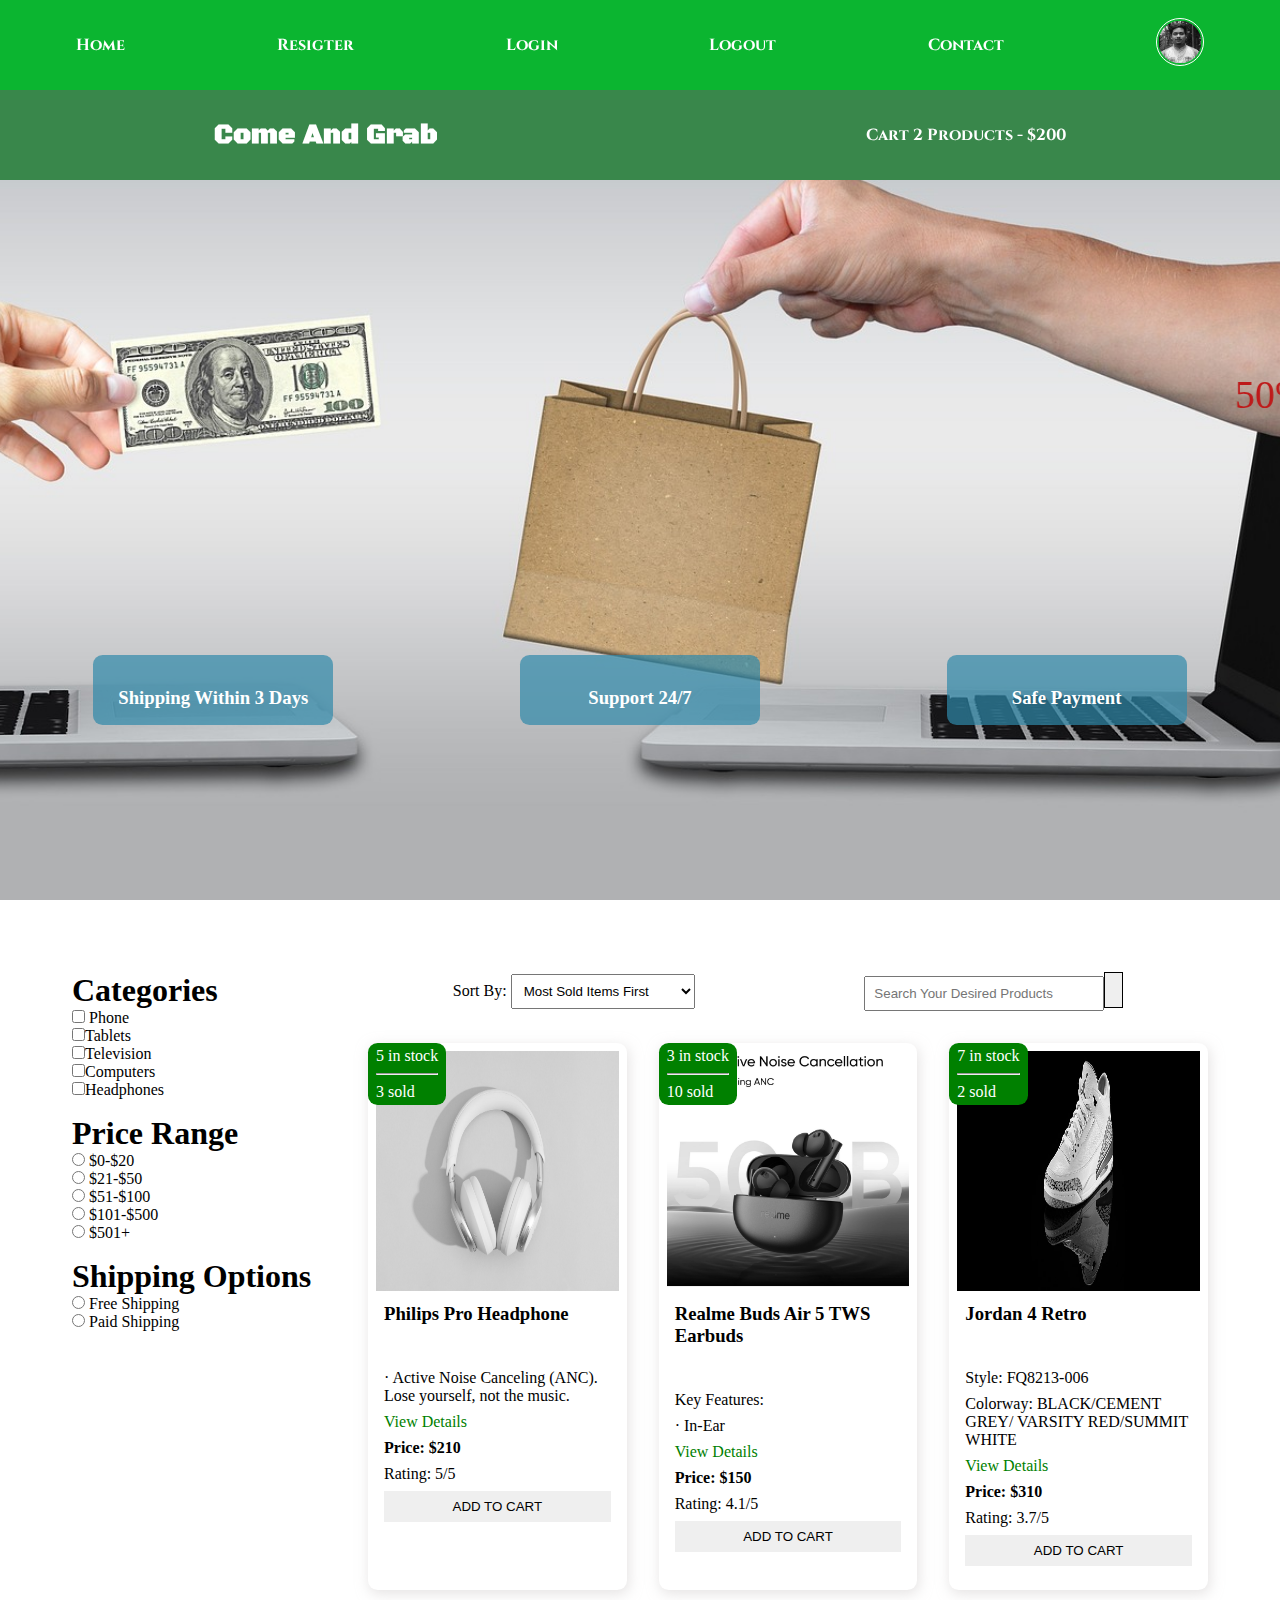
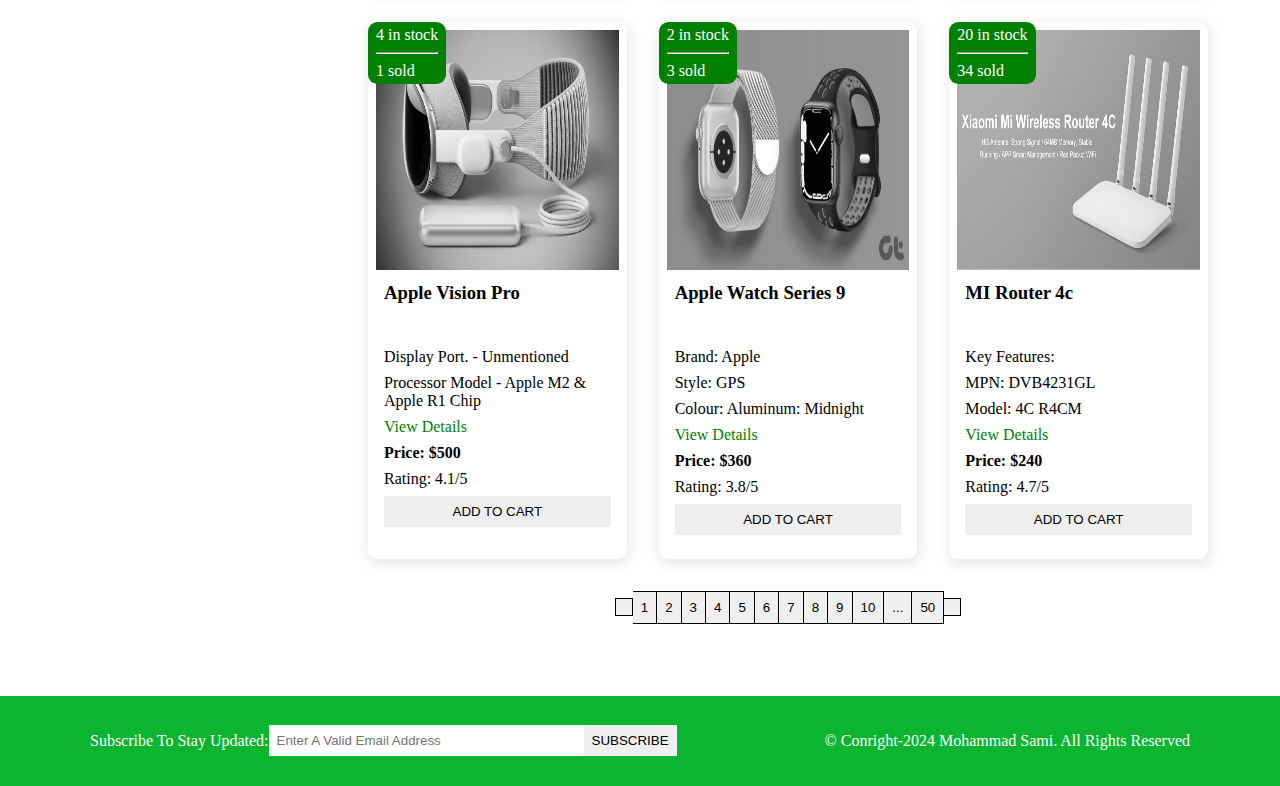
<file: index.html>
<!DOCTYPE html>
<html lang="en">
<head>
    <meta charset="UTF-8">
    <meta name="description" content=" this is an e-commerce project for making come and grab ">
    <meta name="viewport" content="width=device-width, initial-scale=1.0">
    <link rel="stylesheet" href="styles/style.css">
    <!-- font awesome cdn -->
    <link rel="stylesheet" href="https://cdnjs.cloudflare.com/ajax/libs/font-awesome/6.5.1/css/all.min.css" integrity="sha512-DTOQO9RWCH3ppGqcWaEA1BIZOC6xxalwEsw9c2QQeAIftl+Vegovlnee1c9QX4TctnWMn13TZye+giMm8e2LwA==" crossorigin="anonymous" referrerpolicy="no-referrer" />
    <!-- font awesome cdn -->
    <!-- google font link -->
    <link rel="preconnect" href="https://fonts.googleapis.com">
<link rel="preconnect" href="https://fonts.gstatic.com" crossorigin>
<link href="https://fonts.googleapis.com/css2?family=Black+Ops+One&display=swap" rel="stylesheet">
    <link rel="preconnect" href="https://fonts.googleapis.com">
    <link rel="preconnect" href="https://fonts.gstatic.com" crossorigin>
    <link href="https://fonts.googleapis.com/css2?family=Kode+Mono:wght@400..700&display=swap" rel="stylesheet">
    <link href="https://fonts.googleapis.com/css2?family=Cinzel:wght@400..900&display=swap" rel="stylesheet">
    <!-- google font link -->
    <title>Come And Grab</title>
</head>
<body>
   <!-- navbar starts here -->
   <i class="fa fa-bars fa-2x" id="menu-icon"></i>
   <nav id="menu" class="hidden">
    <ul class="nav-upper flex-space-around">
        <li class="nav__list"><a href="index.html" class="nav__link">Home</a></li>
        <li class="nav__list"><a href="register.html" class="nav__link">Resigter</a></li>
        <li class="nav__list"><a href="login.html" class="nav__link">Login</a></li>
        <li class="nav__list"><a href="index.html" class="nav__link">Logout</a></li>
        <li class="nav__list"><a href="contact.html" class="nav__link">Contact</a></li>
        <li class="nav__list img-top"><a href="profile.html" class="nav__link"><img class="profile-icon" src="images/icon-img.JPG" alt="profile icon"></a></li>
    </ul>

    <ul class="nav-lower flex-space-around">
        <li class="nav__list">
        <a href="index.html" id="brand-name" class="nav__brand nav__link">Come And Grab</a>
        </li>
        <li class="nav__list">
            <a href="cart.html" class=" nav__link"><span><i  class="fa-solid fa-cart-shopping"></i></span>Cart 2  Products - $200</a>
            </li>
    </ul>

   </nav>
     <!-- navbar ends here -->

    

     <!-- header starts here -->
     <header class="header">
        <div class="banner flex-space-around ">
            <marquee class="banner__title" behavior="Smooth" direction="">50% Sales Going On. Hurry Up!</marquee>
            <div class="features flex-space-around">
                <article class="feature flex-center">
                    <i class="fa-solid fa-truck-fast feature__icon"></i>
                    <h3>Shipping Within 3 Days</h3>
                </article>
                <article class="feature flex-center">
                    <i class="fa-brands fa-rocketchat feature__icon"></i>
                    <h3>Support 24/7</h3>
                </article>
                <article class="feature flex-center">
                    <i class="fa-regular fa-credit-card feature__icon"></i>
                    <h3>Safe Payment</h3>
                </article>
            </div>
            
        </div>
     </header>
     <!-- header ends here -->

     <!-- main stars here -->
    <main class="flex-center main-column">
        <div class="sidebar">
           <section class="categories-section">

            <h3 class="section-title">
                Categories
            </h3>
            <ul class="list">
                <li class="list__item">
                    <label for="phone">
                        <input type="checkbox" name="phone" id="phone" value="phone"> Phone</label>
                    
                </li>
                <li class="list__item">
                    <label for="tablets">
                        <input type="checkbox" name="tablets" id="tablets" value="tablets">Tablets</label>
                    
                </li>
                <li class="list__item">
                    <label for="television">
                        <input type="checkbox" name="television" id="television" value="television">Television</label>
                    
                </li>
                <li class="list__item">
                    <label for="computers">
                        <input type="checkbox" name="computers" id="computers" value="computers">Computers</label>
                    
                </li>
                <li class="list__item">
                    <label for="headphones">
                        <input type="checkbox" name="headphones" id="headphones" value="headphones">Headphones
                    </label>
                    
                </li>
            </ul>
       
           </section>
           <!-- section-2 -->
           <section class="price-section">

            <h3 class="section-title">
                Price Range
            </h3>
            <ul class="list">
                <li class="list__item">
                    <label for="price1">
                        <input type="radio" name="price" id="price1" value="[0,20]"> $0-$20</label>
                </li>

                <ul class="list">
                    <li class="list__item">
                        <label for="price2">
                            <input type="radio" name="price" id="price2" value="[21,50]"> $21-$50</label>
                    </li>
                    <li class="list__item">
                        <label for="price3">
                            <input type="radio" name="price" id="price3" value="[51,100]"> $51-$100</label>
                    </li> 
                    <li class="list__item">
                        <label for="price4">
                            <input type="radio" name="price" id="price4" value="[101,500]"> $101-$500</label>
                    </li> 
                    <li class="list__item">
                        <label for="price5">
                            <input type="radio" name="price" id="price5" value="[501+]"> $501+</label>
                    </li>   
           
            </ul>
           </section>
           <section class="shipping-section">

            <h3 class="section-title">
                Shipping Options
            </h3>
            <ul class="list">
                <li class="list__item">
                    <label for="free">
                        <input type="radio" name="shipping" id="free" value="free"> Free Shipping</label>
                </li>
                <li class="list__item">
                    <label for="paid">
                        <input type="radio" name="shipping" id="paid" value="paid"> Paid Shipping</label>
                </li>
            </ul>   
            </section> 
        </div>
        <div class="main-content ">
            <section class="actions flex-space-around">
                <div class="actions__sort">
                    <label for="sort">Sort By:</label>
                    <select name="sort" id="sort">
                        <option value="sold">Most Sold Items First</option>
                    <option value="rating">Most Rated Items First</option>
                    <option value="price" >Cheapest Items First</option>
                    <option value="price2">Highest Price Items First</option>
                    <option value="arival">Newest Items First</option>
                    <option value="discount">Discounted Items First</option>
                    </select> 
                </div>
                <div class="actions__search ">
                    <input type="text" placeholder="Search Your Desired Products">
                    <button class="btn">
                        <i class="fa-sharp fa-solid fa-magnifying-glass">
                        </i>
                    </button>
                </div>
            </section>
            <!-- product section starts here -->
            <section class="products">
                <article class="product card">
                    <div class="badge">
                        <span>5 in stock</span>
                        <hr class="hr-design">
                        <span>3 sold</span>
                    </div>
                    <img  class="product__img" src="images/product1.jpg" alt="product1">
                    <div class="product__body">
                        <h3 class="product__name">
                            Philips Pro Headphone
                        </h3>
                        <p>
                            <span class="dot green"></span>
                            <span class="dot black"></span>
                            <span class="dot red"></span>
                        </p>
                        <p class="product__desc">
                           <p> · Active Noise Canceling (ANC). Lose yourself, not the music.</p>
                           <a href="product.html" class="learn-more">View Details</a>
                           <h4 class="product__price">Price: $210</h4>
                           <p class="product__rating">Rating: 5/5</p>
                           <button class="btn product__button">Add To Cart</button>
                            <!-- <p>· 30 hours play time or talk time (25 hours with ANC on)</p>

                            <p>· Smooth, adjustable headband. Soft ear-cup cushions.</p>

                            <p>· Voice Assistant. Manage your life on the move</p> -->
                        </p>
                    </div>
                </article>

                <article class="product card">
                    <div class="badge">
                        <span>3 in stock</span>
                        <hr class="hr-design">
                        <span>10 sold</span>
                    </div>
                    <img  class="product__img" src="images/product2.png" alt="product2">
                    <div class="product__body">
                        <h3 class="product__name">
                            Realme Buds Air 5 TWS Earbuds
                        </h3>
                        <p>
                            <span class="dot green"></span>
                            <span class="dot black"></span>
                            <span class="dot red"></span>
                        </p>
                        <p class="product__desc">
                            <p>Key Features:</p>
                            <p>· In-Ear</p>
                           <!-- <p> Lifestyle: Entertainment,Travel
                            Active Noise Cancellation</p> -->
                            <a href="product.html" class="learn-more">View Details</a>
                           <h4 class="product__price">Price: $150</h4>
                           <p class="product__rating">Rating: 4.1/5</p>
                           <button class="btn product__button">Add To Cart</button>
                            <!-- Connectivity: Bluetooth
                            Noise Cancellation: Active Noise Cancellation
                            USP: Dolby Atmos Supports, 12.4mm Dynamic Bass Booster Driver
                            Warranty: 12 Months Warranty -->
                        </p>
                    </div>
                </article>

                <article class="product card">
                    <div class="badge">
                        <span>7 in stock</span>
                        <hr class="hr-design">
                        <span>2 sold</span>
                    </div>
                    <img  class="product__img" src="images/product3.jpg" alt="product3">
                    <div class="product__body">
                        <h3 class="product__name">
                            Jordan 4 Retro
                        </h3>
                        <p>
                            <span class="dot green"></span>
                            <span class="dot black"></span>
                            <span class="dot red"></span>
                        </p>
                        <p class="product__desc">
                            <p>Style: FQ8213-006</p>

                            <p>Colorway: BLACK/CEMENT GREY/
                                VARSITY RED/SUMMIT WHITE</p>  
                            <a href="product.html" class="learn-more">View Details</a>
                           <h4 class="product__price">Price: $310</h4>
                           <p class="product__rating">Rating: 3.7/5</p>
                           <button class="btn product__button">Add To Cart</button>
                           <!-- Release Date
                           02/17/2024 -->
                        </p>
                    </div>
                </article>

                <article class="product card">
                    <div class="badge">
                        <span>4 in stock</span>
                        <hr class="hr-design">
                        <span>1 sold</span>
                    </div>
                    <img  class="product__img" src="images/product4.jpg" alt="product4">
                    <div class="product__body">
                        <h3 class="product__name">
                           Apple Vision Pro
                        </h3>
                        <p>
                            <span class="dot green"></span>
                            <span class="dot black"></span>
                            <span class="dot red"></span>
                        </p>
                        <p class="product__desc">
                            <p>Display Port. - Unmentioned</p>
                            <p>Processor Model - Apple M2 & Apple R1 Chip</p>
                            
                            <a href="product.html" class="learn-more">View Details</a>
                           <h4 class="product__price">Price: $500</h4>
                           <p class="product__rating">Rating: 4.1/5</p>
                           <button class="btn product__button">Add To Cart</button>
                           <!-- RAM - Unmentioned
                            Storage - 512GB
                            Item Category - VR System
                            Controller Type - Wireless -->
                        </p>
                    </div>
                </article>

                <article class="product card">
                    <div class="badge">
                        <span>2 in stock</span>
                        <hr class="hr-design">
                        <span>3 sold</span>
                    </div>
                    <img  class="product__img" src="images/product5.jpg" alt="product5">
                    <div class="product__body">
                        <h3 class="product__name">
                           Apple Watch Series 9
                        </h3>
                        <p>
                            <span class="dot green"></span>
                            <span class="dot black"></span>
                            <span class="dot red"></span>
                        </p>
                        <p class="product__desc">
                           <p> Brand: Apple</p>
                            <p>Style: GPS</p>
                            <p>Colour: Aluminum: Midnight</p>
                            
                            
                            <a href="product.html" class="learn-more">View Details</a>
                           <h4 class="product__price">Price: $360</h4>
                           <p class="product__rating">Rating: 3.8/5</p>
                           <button class="btn product__button">Add To Cart</button>
                           <!-- Screen Size	45 Millimetres
                            Special Feature	Sleep Monitor, GPS, Notifications -->
                        </p>
                    </div>
                </article>

                <article class="product card">
                    <div class="badge">
                        <span>20 in stock</span>
                        <hr class="hr-design">
                        <span>34 sold</span>
                    </div>
                    <img  class="product__img" src="images/product6.jpg" alt="product6">
                    <div class="product__body">
                        <h3 class="product__name">
                           MI Router 4c 
                        </h3>
                        <p>
                            <span class="dot green"></span>
                            <span class="dot black"></span>
                            <span class="dot red"></span>
                        </p>
                        <p class="product__desc">
                          
                            <p>Key Features:</p>
                            <p>MPN: DVB4231GL</p>
                            <p>Model: 4C R4CM</p>
                          
                            
                            <a href="product.html" class="learn-more">View Details</a>
                           <h4 class="product__price">Price: $240</h4>
                           <p class="product__rating">Rating: 4.7/5</p>
                           <button class="btn product__button">Add To Cart</button>
                           <!-- Transmission Rate 300Mbps
                           Frequency 2.4GHz
                           Four 5dBi Antennas -->
                        </p>
                    </div>
                </article>
            </section>
            <div class="pagination">
                <button class="btn pagination__btn">
                    <i class="fa fa-less-than"></i>
                </button>
                <button class="btn pagination__btn">
                    1
                </button>
                
                <button class="btn pagination__btn">
                    2
                </button>
                <button class="btn pagination__btn">
                    3
                </button>
               

                <button class="btn pagination__btn">
                    4
                </button>
                <button class="btn pagination__btn">
                    5
                </button>
                <button class="btn pagination__btn">
                    6
                </button>
                <button class="btn pagination__btn">
                    7
                </button>
                <button class="btn pagination__btn">
                    8
                </button>
                <button class="btn pagination__btn">
                    9
                </button>
                <button class="btn pagination__btn">
                    10
                </button>
                <button class="btn pagination__btn">
                    ...
                </button>
                <button class="btn pagination__btn">
                    50
                </button>
                <button class="btn pagination__btn">
                    <i class="fa fa-greater-than"></i>
                </button>
            </div>
            <!-- product section ends here -->
            </div>
            
    </main>
     <!-- main ends here -->

     <!-- footer starts here -->
     <footer class="footer flex-space-around">
        <div class="flex-space-around">
            <label for="subscribe">Subscribe To Stay Updated:</label>
            
            <input id="subscribe" name="subscribe" type="email" class="footer__input" placeholder="Enter A Valid Email Address">
            <button class="btn btn-subscribe">Subscribe</button>
        </div>
        <div>
            <p>&copy; Conright-2024 Mohammad Sami. All Rights Reserved</p>
        </div>
     </footer>
      <!-- footer ends here -->

      <script src="scripts/index.js"></script>
</body>
</html>
</file>
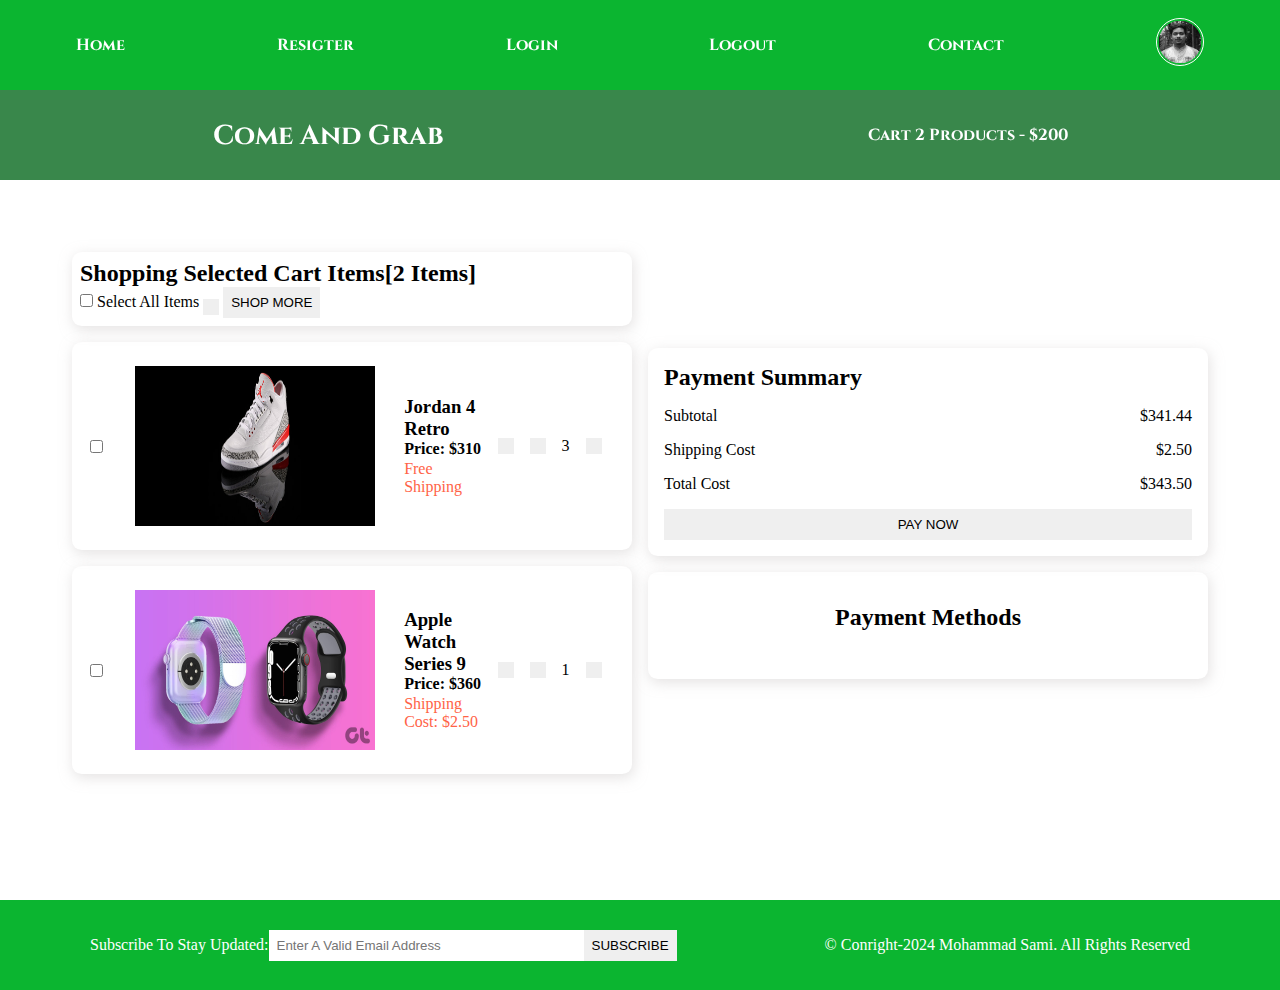
<file: cart.html>
<!DOCTYPE html>
<html lang="en">
<head>
    <meta charset="UTF-8">
    <meta name="description" content=" this is an e-commerce project for making come and grab ">
    <meta name="viewport" content="width=device-width, initial-scale=1.0">
    <link rel="stylesheet" href="styles/style.css">
    <!-- font awesome cdn -->
    <link rel="stylesheet" href="https://cdnjs.cloudflare.com/ajax/libs/font-awesome/6.5.1/css/all.min.css" integrity="sha512-DTOQO9RWCH3ppGqcWaEA1BIZOC6xxalwEsw9c2QQeAIftl+Vegovlnee1c9QX4TctnWMn13TZye+giMm8e2LwA==" crossorigin="anonymous" referrerpolicy="no-referrer" />
    <!-- font awesome cdn -->
    <!-- google font link -->
    <link href="https://fonts.googleapis.com/css2?family=Cinzel:wght@400..900&display=swap" rel="stylesheet">
    <!-- google font link -->
    <title>Document</title>
</head>
<body>
   <!-- navbar starts here -->
   <i class="fa fa-bars fa-2x" id="menu-icon"></i>
   <nav id="menu" class="hidden">
    <ul class="nav-upper flex-space-around">
        <li class="nav__list"><a href="index.html" class="nav__link">Home</a></li>
        <li class="nav__list"><a href="register.html" class="nav__link">Resigter</a></li>
        <li class="nav__list"><a href="login.html" class="nav__link">Login</a></li>
        <li class="nav__list"><a href="index.html" class="nav__link">Logout</a></li>
        <li class="nav__list"><a href="contact.html" class="nav__link">Contact</a></li>
        <li class="nav__list img-top"><a href="profile.html" class="nav__link"><img class="profile-icon" src="images/icon-img.JPG" alt="profile icon"></a></li>
    </ul>

    <ul class="nav-lower flex-space-around">
        <li class="nav__list">
        <a href="index.html" class="nav__brand nav__link">Come And Grab</a>
        </li>
        <li class="nav__list">
            <a href="cart.html" class=" nav__link"><span><i  class="fa-solid fa-cart-shopping"></i></span>Cart 2  Products - $200</a>
            </li>
    </ul>

   </nav>
     <!-- navbar ends here -->

     <main>
       <div class="cart flex-center">
        <div class="cart__items">
            <div class="cart__item-heading card">
                <h2>Shopping Selected Cart Items[2 Items]</h2>
                <div class="cart__items-action">
                    <label for="select">
                        <input type="checkbox" name="select" id="select">
                        Select All Items
                    </label>
                    <button class="btn">
                        <i class="fas fa-trash-alt"></i>
                    </button>
                    <button class="btn">Shop More</button>
                </div>
            </div>
            <div class="cart__item card flex-space-around">
                <input type="checkbox">
                <img src="images/product3.jpg" alt="product3" class="cart__item-img">
                <div class="cart__item-desc">
                    <h3 class="product__name">
                        Jordan 4 Retro
                    </h3>
                    <h4 class="product__price">
                        Price: $310
                    </h4>
                    <p class="cart__item-shipping">
                        Free Shipping
                    </p>
                </div>
                <div class="cart__item-actions">
                    <button class="btn">
                        <i class="fas fa-trash-alt">
                    </i>
                </button>
                <button class="btn">
                    <i class="fas fa-add">
                </i>
                </button>
                <span>3</span>
                <button class="btn">
                    <i class="fas fa-minus">
                </i>
                </button>
                    <div>
                    
                    </div>
                    </div>
            </div>
            <div class="cart__item card flex-space-around">
                <input type="checkbox">
                <img src="images/product5.jpg" alt="product5" class="cart__item-img">
                <div class="cart__item-desc">
                    <h3 class="product__name">
                        Apple Watch Series 9
                    </h3>
                    <h4 class="product__price">
                        Price: $360
                    </h4>
                    <p class="cart__item-shipping">
                         Shipping Cost: $2.50
                    </p>
                </div>
                <div class="cart__item-actions">
                    <button class="btn">
                        <i class="fas fa-trash-alt">
                    </i>
                </button>
                <button class="btn">
                    <i class="fas fa-add">
                </i>
            </button>
            <span>1</span>
            <button class="btn">
                <i class="fas fa-minus">
            </i>
        </button>
                <div>
                    
                </div>
                </div>
            </div>
        </div>
        <div class="cart__payment">
            <div class="cart__payment-summary card">
                <h2>Payment Summary</h2>
                <div>
                    <p>Subtotal</p>
                    <p>$341.44</p>
                </div>
                <div>
                    <p>Shipping Cost</p>
                    <p>$2.50</p>
                </div>
                <div>
                    <p>Total Cost</p>
                    <p>$343.50</p>
                </div>
                <button class="btn cart__payment-btn">
                    Pay Now
                </button>
            </div>
            <div class="cart__payment-methods card">
                <h2>Payment Methods</h2>
                <div>
                    <i class="fa-brands fa-cc-visa fa-2x">

                    </i>
                    <i class="fa-brands fa-cc-apple-pay fa-2x">
                        
                    </i>
                    <i class="fa-brands fa-cc-amex fa-2x">
                        
                    </i>
                    <i class="fa-brands fa-cc-amazon-pay fa-2x">
                        
                    </i>
                    <i class="fa-brands fa-cc-paypal fa-2x">
                        
                    </i>
                </div>
            </div>
        </div>
    </div>
     </main>

     <!-- footer starts here -->
     <footer class="footer flex-space-around">
        <div class="flex-space-around">
            <label for="subscribe">Subscribe To Stay Updated:</label>
            
            <input id="subscribe" name="subscribe" type="email" class="footer__input" placeholder="Enter A Valid Email Address">
            <button class="btn btn-subscribe">Subscribe</button>
        </div>
        <div>
            <p>&copy; Conright-2024 Mohammad Sami. All Rights Reserved</p>
        </div>
     </footer>
      <!-- footer ends here -->

      <script src="scripts/index.js"></script>
</body>
</html>
</file>
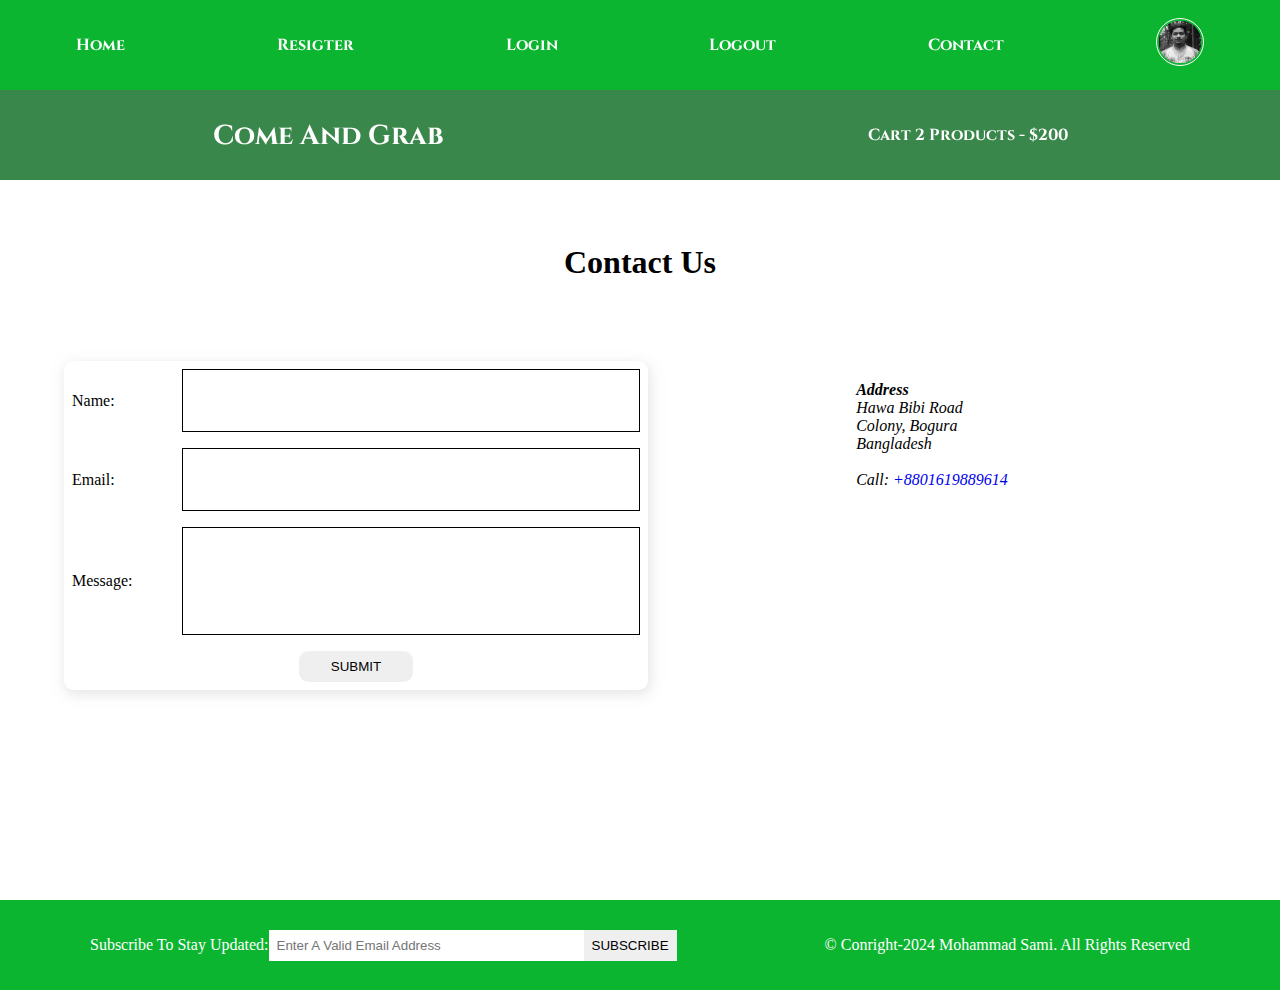
<file: contact.html>
<!DOCTYPE html>
<html lang="en">
<head>
    <meta charset="UTF-8">
    <meta name="description" content=" this is an e-commerce project for making come and grab ">
    <meta name="viewport" content="width=device-width, initial-scale=1.0">
    <link rel="stylesheet" href="styles/style.css">
    <!-- font awesome cdn -->
    <link rel="stylesheet" href="https://cdnjs.cloudflare.com/ajax/libs/font-awesome/6.5.1/css/all.min.css" integrity="sha512-DTOQO9RWCH3ppGqcWaEA1BIZOC6xxalwEsw9c2QQeAIftl+Vegovlnee1c9QX4TctnWMn13TZye+giMm8e2LwA==" crossorigin="anonymous" referrerpolicy="no-referrer" />
    <!-- font awesome cdn -->
    <!-- google font link -->
    <link href="https://fonts.googleapis.com/css2?family=Cinzel:wght@400..900&display=swap" rel="stylesheet">
    <!-- google font link -->
    <title>Document</title>
</head>
<body>
   <!-- navbar starts here -->
   <i class="fa fa-bars fa-2x" id="menu-icon"></i>
   <nav id="menu" class="hidden">
    <ul class="nav-upper flex-space-around">
        <li class="nav__list"><a href="index.html" class="nav__link">Home</a></li>
        <li class="nav__list"><a href="register.html" class="nav__link">Resigter</a></li>
        <li class="nav__list"><a href="login.html" class="nav__link">Login</a></li>
        <li class="nav__list"><a href="index.html" class="nav__link">Logout</a></li>
        <li class="nav__list"><a href="contact.html" class="nav__link">Contact</a></li>
        <li class="nav__list img-top"><a href="profile.html" class="nav__link"><img class="profile-icon" src="images/icon-img.JPG" alt="profile icon"></a></li>
    </ul>

    <ul class="nav-lower flex-space-around">
        <li class="nav__list">
        <a href="index.html" class="nav__brand nav__link">Come And Grab</a>
        </li>
        <li class="nav__list">
            <a href="cart.html" class=" nav__link"><span><i  class="fa-solid fa-cart-shopping"></i></span>Cart 2  Products - $200</a>
            </li>
    </ul>

   </nav>
     <!-- navbar ends here -->

     <main>
        <section class="contact-section">
            <h2 class="section-title text-center">Contact Us</h2>
            <div class="contact-container flex-center">
                <form action="" class="form card">
                    <div class="form-control flex-center">
                        <label for="name">Name:</label>
                        <input type="text " id="name" autocomplete="name" required>
                    </div>
                    <div class="form-control flex-center">
                        <label for="email">Email:</label>
                        <input type="email " id="email" autocomplete="email" required>
                    </div>
                    <div class="form-control flex-center">
                        <label for="message">Message:</label>
                        <textarea  name="message" id="message"></textarea>
                    </div>
                    <div class="form-control flex-center form-btn-field">
                        <button type="submit" class="btn contact-btn">Submit</button>
                     </div>
                </form>
                <div class="contact-address flex-space-around">
                    <address>
                        <h4>Address</h4>
                        <p>Hawa Bibi Road</p>
                        <p>Colony, Bogura</p>
                        <p>Bangladesh</p>
                        <br>
                        
                        <span>Call:</span>
                        <a href="tel:+8801619889614">+8801619889614</a>
                    </address>
                    <iframe class="contact-map" src="https://www.google.com/maps/embed?pb=!1m18!1m12!1m3!1d905.2719459562167!2d89.38094427778027!3d24.826671413931304!2m3!1f0!2f0!3f0!3m2!1i1024!2i768!4f13.1!3m3!1m2!1s0x39fc559da835ca39%3A0x3f231efeb1b3fa1b!2z4Ka54Ka-4KaT4Kef4Ka-4Kas4Ka_4Kas4Ka_IOCmm-CmvuCmpOCnjeCmsOCmvuCmrOCmvuCmuA!5e0!3m2!1sen!2sbd!4v1708943336235!5m2!1sen!2sbd"style="border:0;" allowfullscreen="" loading="lazy" referrerpolicy="no-referrer-when-downgrade"></iframe>
                </div>
            </div>
        </section>
     </main>

     <!-- footer starts here -->
     <footer class="footer flex-space-around">
        <div class="flex-space-around">
            <label for="subscribe">Subscribe To Stay Updated:</label>
            
            <input id="subscribe" name="subscribe" type="email" class="footer__input" placeholder="Enter A Valid Email Address">
            <button class="btn btn-subscribe">Subscribe</button>
        </div>
        <div>
            <p>&copy; Conright-2024 Mohammad Sami. All Rights Reserved</p>
        </div>
     </footer>
      <!-- footer ends here -->

      <script src="scripts/index.js"></script>
</body>
</html>
</file>
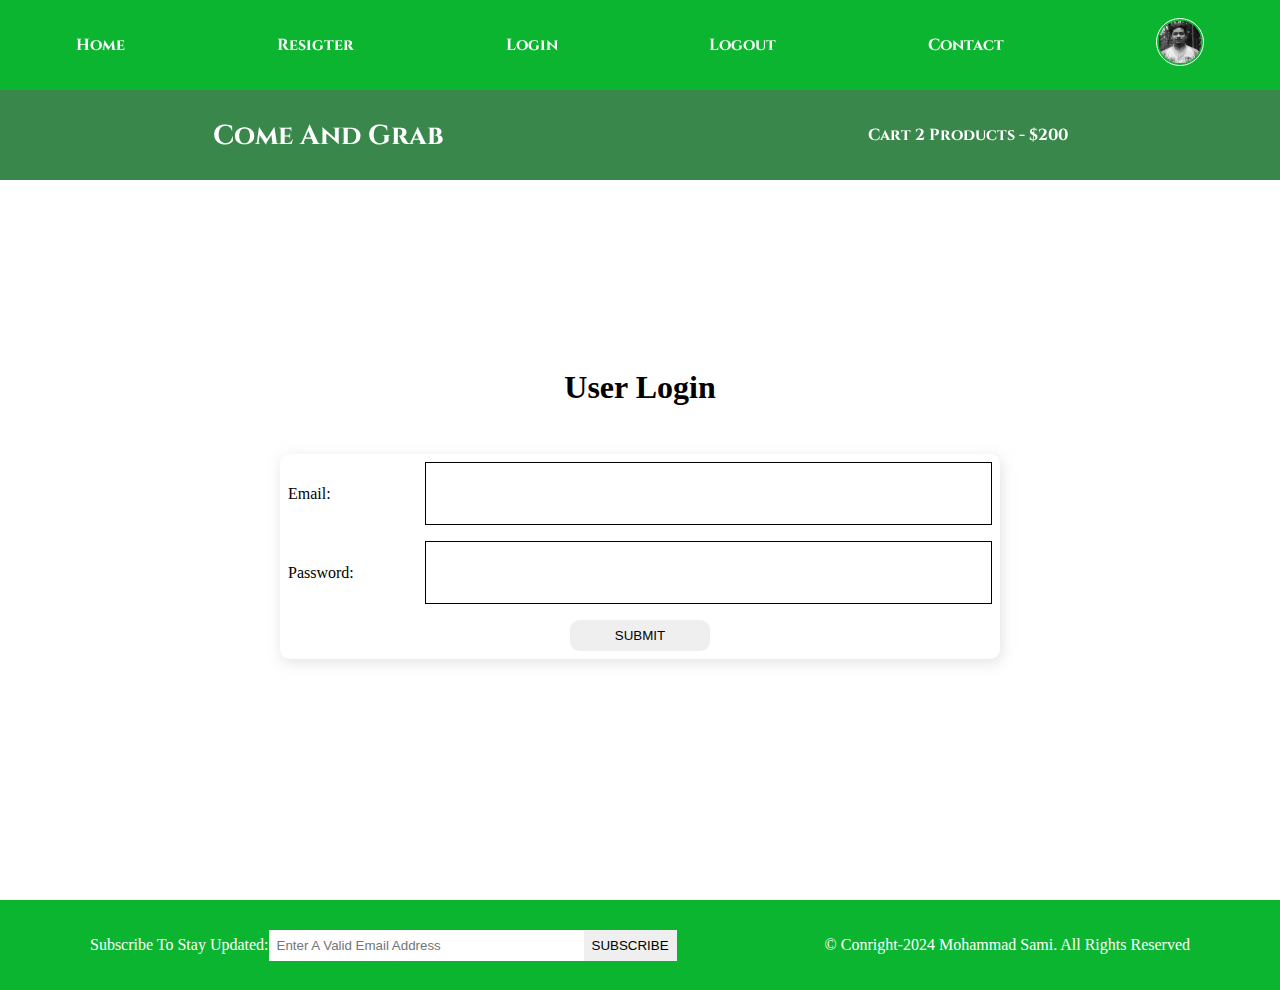
<file: login.html>
<!DOCTYPE html>
<html lang="en">
<head>
    <meta charset="UTF-8">
    <meta name="description" content=" this is an e-commerce project for making come and grab ">
    <meta name="viewport" content="width=device-width, initial-scale=1.0">
    <link rel="stylesheet" href="styles/style.css">
    <!-- font awesome cdn -->
    <link rel="stylesheet" href="https://cdnjs.cloudflare.com/ajax/libs/font-awesome/6.5.1/css/all.min.css" integrity="sha512-DTOQO9RWCH3ppGqcWaEA1BIZOC6xxalwEsw9c2QQeAIftl+Vegovlnee1c9QX4TctnWMn13TZye+giMm8e2LwA==" crossorigin="anonymous" referrerpolicy="no-referrer" />
    <!-- font awesome cdn -->
    <!-- google font link -->
    <link href="https://fonts.googleapis.com/css2?family=Cinzel:wght@400..900&display=swap" rel="stylesheet">
    <!-- google font link -->
    <title>Document</title>
</head>
<body>
   <!-- navbar starts here -->
   <i class="fa fa-bars fa-2x" id="menu-icon"></i>
   <nav id="menu" class="hidden">
    <ul class="nav-upper flex-space-around">
        <li class="nav__list"><a href="index.html" class="nav__link">Home</a></li>
        <li class="nav__list"><a href="register.html" class="nav__link">Resigter</a></li>
        <li class="nav__list"><a href="login.html" class="nav__link">Login</a></li>
        <li class="nav__list"><a href="index.html" class="nav__link">Logout</a></li>
        <li class="nav__list"><a href="contact.html" class="nav__link">Contact</a></li>
        <li class="nav__list img-top"><a href="profile.html" class="nav__link"><img class="profile-icon" src="images/icon-img.JPG" alt="profile icon"></a></li>
    </ul>

    <ul class="nav-lower flex-space-around">
        <li class="nav__list">
        <a href="index.html" class="nav__brand nav__link">Come And Grab</a>
        </li>
        <li class="nav__list">
            <a href="cart.html" class=" nav__link"><span><i  class="fa-solid fa-cart-shopping"></i></span>Cart 2  Products - $200</a>
            </li>
    </ul>

   </nav>
     <!-- navbar ends here -->

     <main>
        <section class="login">
            <h2 class="section-title text-center">
                User Login
            </h2>
            <div class="card">
                <form action="" class="form">
                   
                    <div class="form-control flex-center">
                        <label for="email">Email:</label>
                        <input type="email " id="email" autocomplete="email" required>
                    </div>
                    <div class="form-control flex-center">
                        <label for="password">Password:</label>
                        <input type="password " id="password" autocomplete="password" required>
                    </div>
                   
                    <div class="form-control flex-center form-btn-field">
                       <button type="submit" class="btn register-btn">Submit</button>
                    </div>
                </form>
            </div>
           </section>
     </main>

     <!-- footer starts here -->
     <footer class="footer flex-space-around">
        <div class="flex-space-around">
            <label for="subscribe">Subscribe To Stay Updated:</label>
            
            <input id="subscribe" name="subscribe" type="email" class="footer__input" placeholder="Enter A Valid Email Address">
            <button class="btn btn-subscribe">Subscribe</button>
        </div>
        <div>
            <p>&copy; Conright-2024 Mohammad Sami. All Rights Reserved</p>
        </div>
     </footer>
      <!-- footer ends here -->

      <script src="scripts/index.js"></script>
</body>
</html>
</file>
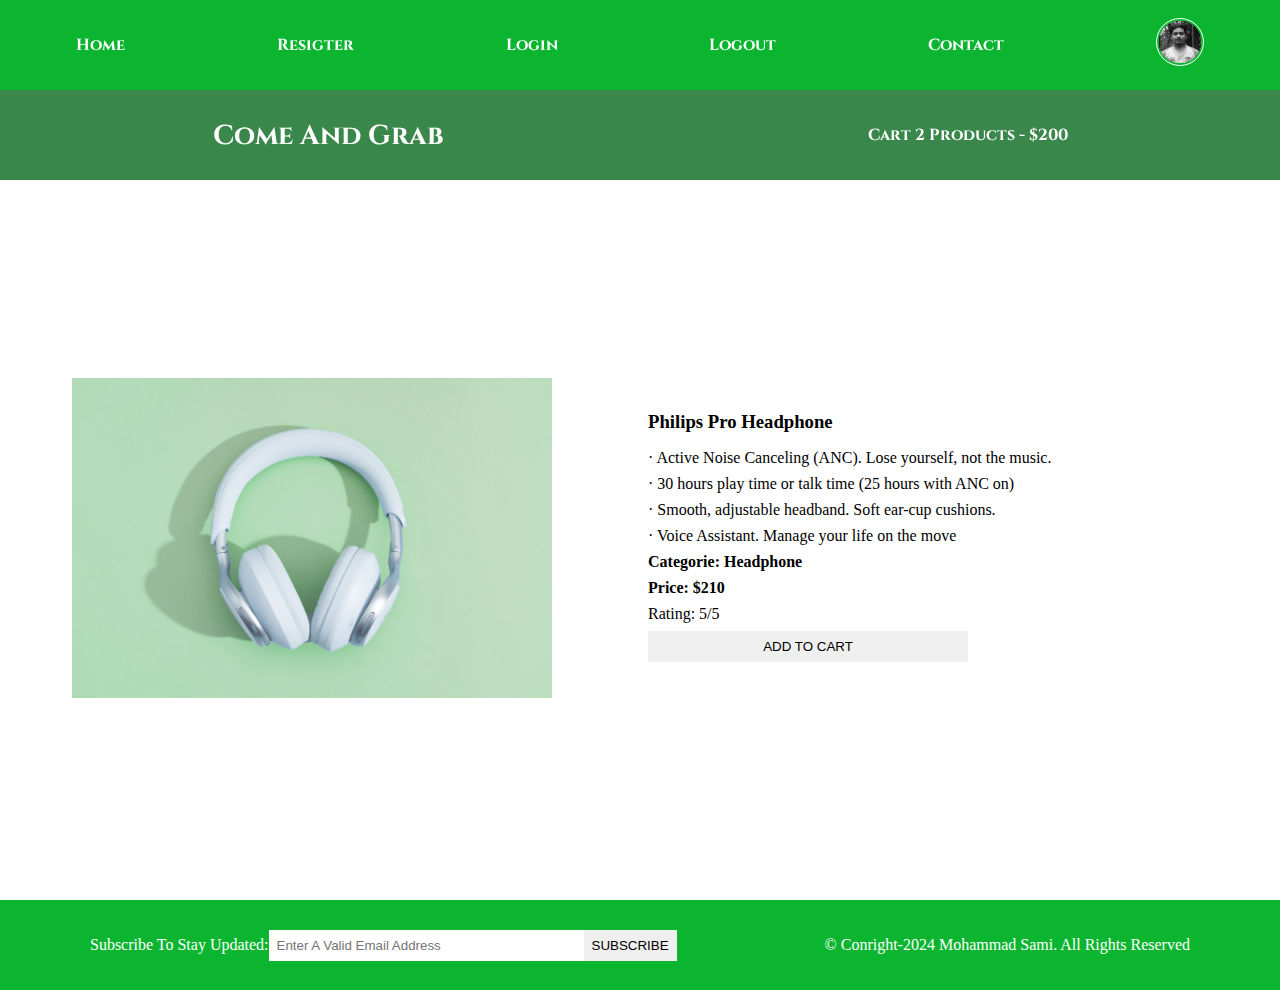
<file: product.html>
<!DOCTYPE html>
<html lang="en">
<head>
    <meta charset="UTF-8">
    <meta name="description" content=" this is an e-commerce project for making come and grab ">
    <meta name="viewport" content="width=device-width, initial-scale=1.0">
    <link rel="stylesheet" href="styles/style.css">
    <!-- font awesome cdn -->
    <link rel="stylesheet" href="https://cdnjs.cloudflare.com/ajax/libs/font-awesome/6.5.1/css/all.min.css" integrity="sha512-DTOQO9RWCH3ppGqcWaEA1BIZOC6xxalwEsw9c2QQeAIftl+Vegovlnee1c9QX4TctnWMn13TZye+giMm8e2LwA==" crossorigin="anonymous" referrerpolicy="no-referrer" />
    <!-- font awesome cdn -->
    <!-- google font link -->
    <link href="https://fonts.googleapis.com/css2?family=Cinzel:wght@400..900&display=swap" rel="stylesheet">
    <!-- google font link -->
    <title>Document</title>
</head>
<body>
   <!-- navbar starts here -->
   <i class="fa fa-bars fa-2x" id="menu-icon"></i>
   <nav id="menu" class="hidden">
    <ul class="nav-upper flex-space-around">
        <li class="nav__list"><a href="index.html" class="nav__link">Home</a></li>
        <li class="nav__list"><a href="register.html" class="nav__link">Resigter</a></li>
        <li class="nav__list"><a href="login.html" class="nav__link">Login</a></li>
        <li class="nav__list"><a href="index.html" class="nav__link">Logout</a></li>
        <li class="nav__list"><a href="contact.html" class="nav__link">Contact</a></li>
        <li class="nav__list img-top"><a href="profile.html" class="nav__link"><img class="profile-icon" src="images/icon-img.JPG" alt="profile icon"></a></li>
    </ul>

    <ul class="nav-lower flex-space-around">
        <li class="nav__list">
        <a href="index.html" class="nav__brand nav__link">Come And Grab</a>
        </li>
        <li class="nav__list">
            <a href="cart.html" class=" nav__link"><span><i  class="fa-solid fa-cart-shopping"></i></span>Cart 2  Products - $200</a>
            </li>
    </ul>

   </nav>
     <!-- navbar ends here -->
<!-- product details starts -->
     <main class="flex-center">
       <div class="main-content">
        <section class="product-details flex-center">
            <div class="product__details-left">
                <img src="images/product1.jpg" alt="product1">
            </div>
            <div class="product__details-right">
                
                    <div class="product__body">
                        <h3 class="product__name">
                            Philips Pro Headphone
                        </h3>
                        
                        <p class="product__desc">
                           <p> · Active Noise Canceling (ANC). Lose yourself, not the music.</p>
                            <p>· 30 hours play time or talk time (25 hours with ANC on)</p>

                            <p>· Smooth, adjustable headband. Soft ear-cup cushions.</p>

                            <p>· Voice Assistant. Manage your life on the move</p>
                            <h4 class="product__categorie">Categorie: Headphone</h4>
                            
                            <h4 class="product__price">Price: $210</h4>
                           <p class="product__rating">Rating: 5/5</p>
                           <button class="btn product__button">Add To Cart</button>
              
                        </p>
                    </div>
            </div>
        </section>
       </div>
     </main>
     <!-- product details ends -->

     <!-- footer starts here -->
     <footer class="footer flex-space-around">
        <div class="flex-space-around">
            <label for="subscribe">Subscribe To Stay Updated:</label>
            
            <input id="subscribe" name="subscribe" type="email" class="footer__input" placeholder="Enter A Valid Email Address">
            <button class="btn btn-subscribe">Subscribe</button>
        </div>
        <div>
            <p>&copy; Conright-2024 Mohammad Sami. All Rights Reserved</p>
        </div>
     </footer>
      <!-- footer ends here -->

      <script src="scripts/index.js"></script>
</body>
</html>
</file>
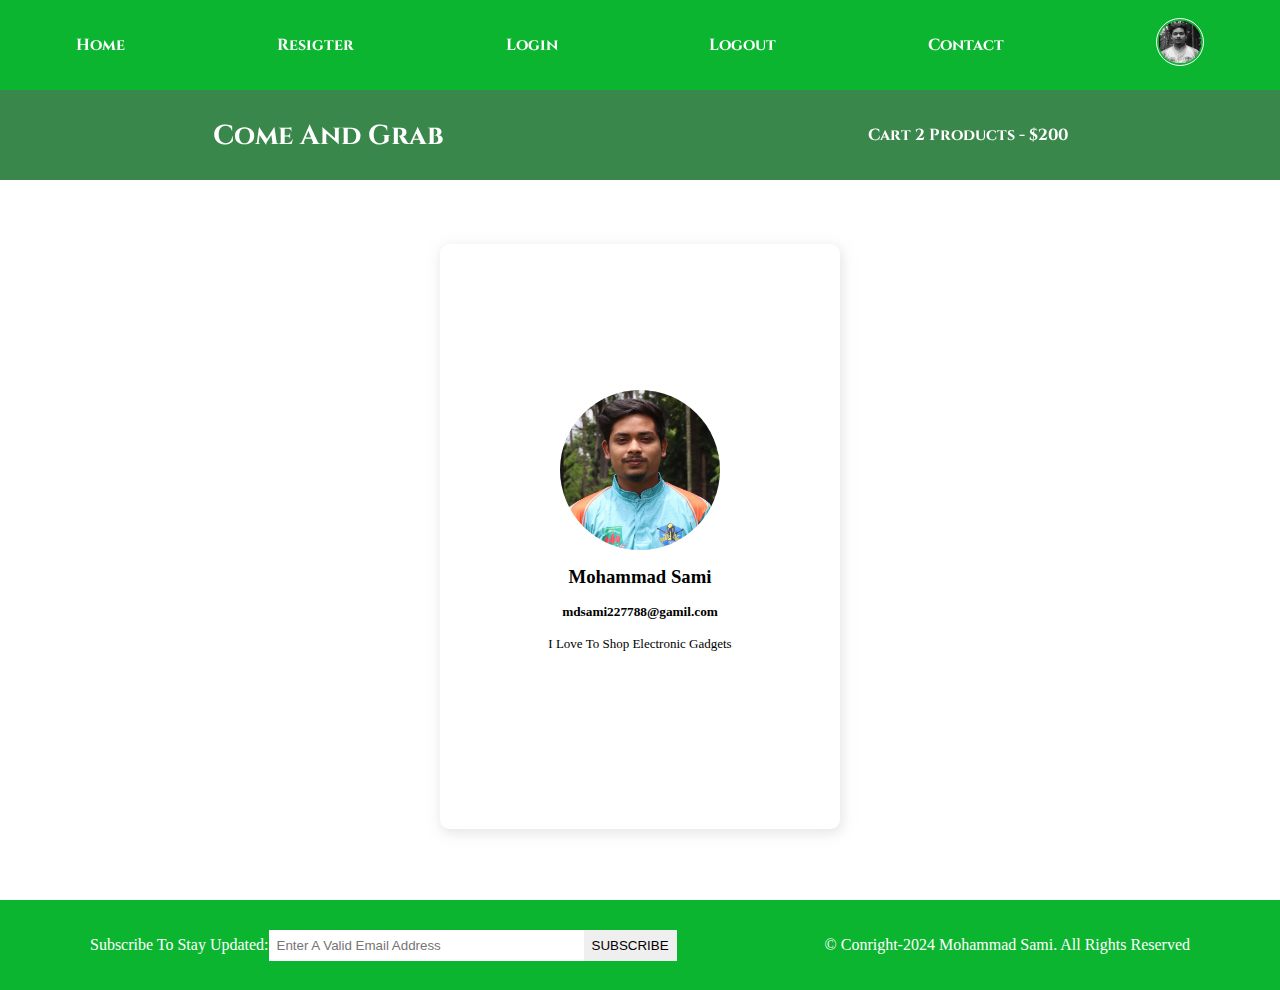
<file: profile.html>
<!DOCTYPE html>
<html lang="en">
<head>
    <meta charset="UTF-8">
    <meta name="description" content=" this is an e-commerce project for making come and grab ">
    <meta name="viewport" content="width=device-width, initial-scale=1.0">
    <link rel="stylesheet" href="styles/style.css">
    <!-- font awesome cdn -->
    <link rel="stylesheet" href="https://cdnjs.cloudflare.com/ajax/libs/font-awesome/6.5.1/css/all.min.css" integrity="sha512-DTOQO9RWCH3ppGqcWaEA1BIZOC6xxalwEsw9c2QQeAIftl+Vegovlnee1c9QX4TctnWMn13TZye+giMm8e2LwA==" crossorigin="anonymous" referrerpolicy="no-referrer" />
    <!-- font awesome cdn -->
    <!-- google font link -->
    <link href="https://fonts.googleapis.com/css2?family=Cinzel:wght@400..900&display=swap" rel="stylesheet">
    <!-- google font link -->
    <title>Document</title>
</head>
<body>
   <!-- navbar starts here -->
   <i class="fa fa-bars fa-2x" id="menu-icon"></i>
   <nav id="menu" class="hidden">
    <ul class="nav-upper flex-space-around">
        <li class="nav__list"><a href="index.html" class="nav__link">Home</a></li>
        <li class="nav__list"><a href="register.html" class="nav__link">Resigter</a></li>
        <li class="nav__list"><a href="login.html" class="nav__link">Login</a></li>
        <li class="nav__list"><a href="index.html" class="nav__link">Logout</a></li>
        <li class="nav__list"><a href="contact.html" class="nav__link">Contact</a></li>
        <li class="nav__list img-top"><a href="profile.html" class="nav__link"><img class="profile-icon" src="images/icon-img.JPG" alt="profile icon"></a></li>
    </ul>

    <ul class="nav-lower flex-space-around">
        <li class="nav__list">
        <a href="index.html" class="nav__brand nav__link">Come And Grab</a>
        </li>
        <li class="nav__list">
            <a href="cart.html" class=" nav__link"><span><i  class="fa-solid fa-cart-shopping"></i></span>Cart 2  Products - $200</a>
            </li>
    </ul>

   </nav>
     <!-- navbar ends here -->

     <main>
      <section class="profile flex-center">
        <div class="profile__card card ">
            <img src="images/icon-img.JPG" alt="profile img" class="profile__img">
            <h3>Mohammad Sami</h3>
            <h5 class="profile__email">mdsami227788@gamil.com</h5>
            <p class="profile__desc">I Love To Shop Electronic Gadgets</p>
            <div class="profile__actions">
                <button class="profile__btn-edit btn"><i class="fa-solid fa-pen-to-square"></i></button>
                <button class="profile__btn-edit btn"><i class="fa-solid fa-trash"></i></button>
            </div>
        </div>
        
      </section>
     </main>

     <!-- footer starts here -->
     <footer class="footer flex-space-around">
        <div class="flex-space-around">
            <label for="subscribe">Subscribe To Stay Updated:</label>
            
            <input id="subscribe" name="subscribe" type="email" class="footer__input" placeholder="Enter A Valid Email Address">
            <button class="btn btn-subscribe">Subscribe</button>
        </div>
        <div>
            <p>&copy; Conright-2024 Mohammad Sami. All Rights Reserved</p>
        </div>
     </footer>
      <!-- footer ends here -->

      <script src="scripts/index.js"></script>
</body>
</html>
</file>
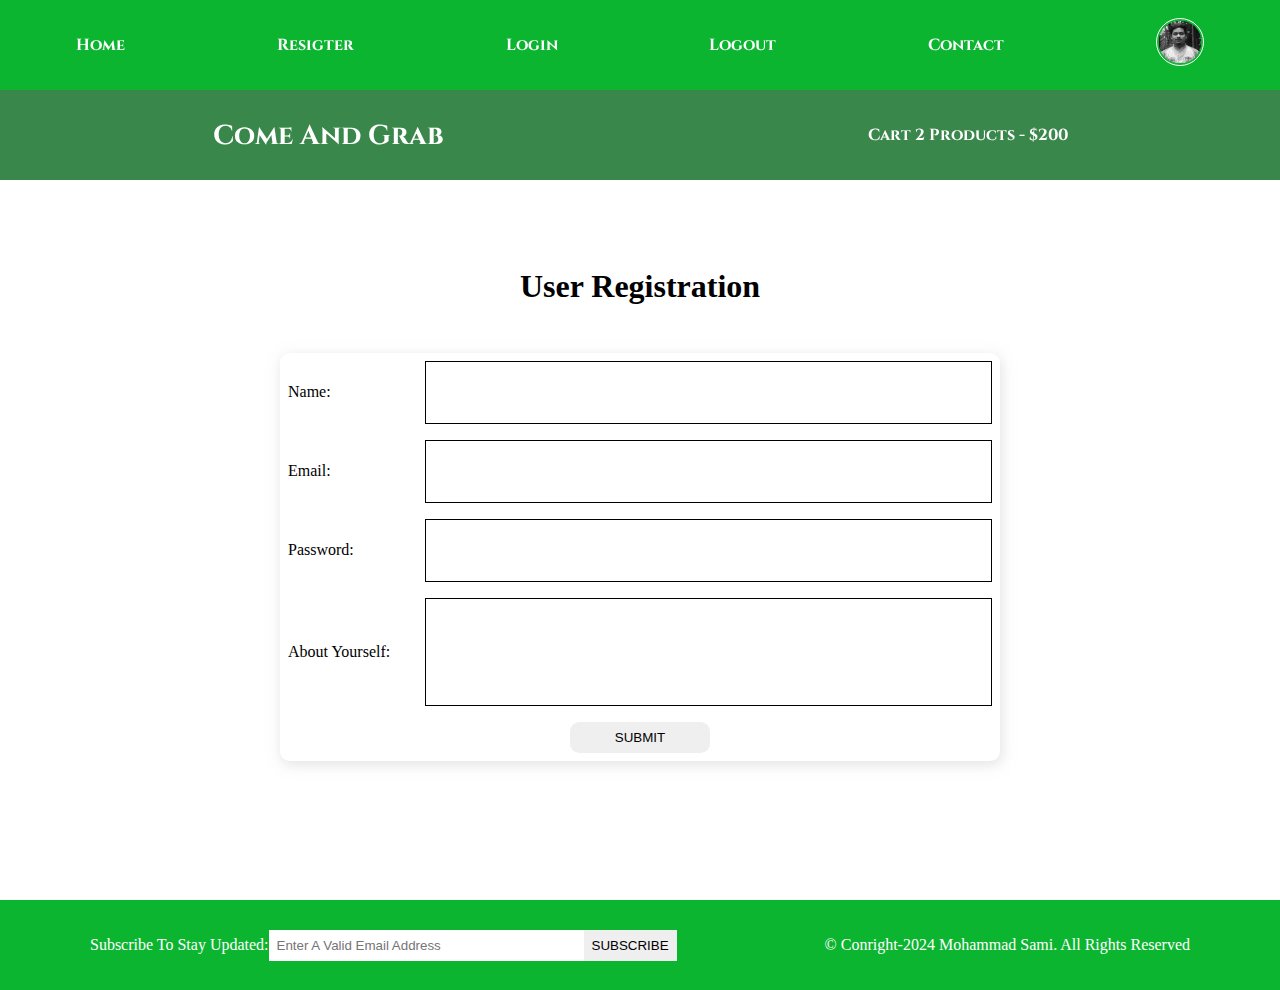
<file: register.html>
<!DOCTYPE html>
<html lang="en">
<head>
    <meta charset="UTF-8">
    <meta name="description" content=" this is an e-commerce project for making come and grab ">
    <meta name="viewport" content="width=device-width, initial-scale=1.0">
    <link rel="stylesheet" href="styles/style.css">
    <!-- font awesome cdn -->
    <link rel="stylesheet" href="https://cdnjs.cloudflare.com/ajax/libs/font-awesome/6.5.1/css/all.min.css" integrity="sha512-DTOQO9RWCH3ppGqcWaEA1BIZOC6xxalwEsw9c2QQeAIftl+Vegovlnee1c9QX4TctnWMn13TZye+giMm8e2LwA==" crossorigin="anonymous" referrerpolicy="no-referrer" />
    <!-- font awesome cdn -->
    <!-- google font link -->
    <link href="https://fonts.googleapis.com/css2?family=Cinzel:wght@400..900&display=swap" rel="stylesheet">
    <!-- google font link -->
    <title>Come And Grab</title>
</head>
<body>
   <!-- navbar starts here -->
   <i class="fa fa-bars fa-2x" id="menu-icon"></i>
   <nav id="menu" class="hidden">
    <ul class="nav-upper flex-space-around">
        <li class="nav__list"><a href="index.html" class="nav__link">Home</a></li>
        <li class="nav__list"><a href="register.html" class="nav__link">Resigter</a></li>
        <li class="nav__list"><a href="login.html" class="nav__link">Login</a></li>
        <li class="nav__list"><a href="index.html" class="nav__link">Logout</a></li>
        <li class="nav__list"><a href="contact.html" class="nav__link">Contact</a></li>
        <li class="nav__list img-top"><a href="profile.html" class="nav__link"><img class="profile-icon" src="images/icon-img.JPG" alt="profile icon"></a></li>
    </ul>

    <ul class="nav-lower flex-space-around">
        <li class="nav__list">
        <a href="index.html" class="nav__brand nav__link">Come And Grab</a>
        </li>
        <li class="nav__list">
            <a href="cart.html" class=" nav__link"><span><i  class="fa-solid fa-cart-shopping"></i></span>Cart 2  Products - $200</a>
            </li>
    </ul>

   </nav>
     <!-- navbar ends here -->

     <main>
       <section class="register">
        <h2 class="section-title text-center">
            User Registration
        </h2>
        <div class="card">
            <form action="" class="form">
                <div class="form-control flex-center">
                    <label for="name">Name:</label>
                    <input type="text " id="name" autocomplete="name" required>
                </div>
                <div class="form-control flex-center">
                    <label for="email">Email:</label>
                    <input type="email " id="email" autocomplete="email" required>
                </div>
                <div class="form-control flex-center">
                    <label for="password">Password:</label>
                    <input type="password " id="password" autocomplete="password" required>
                </div>
                <div class="form-control flex-center">
                    <label for="About">About Yourself:</label>
                    <textarea  name="about" id="about"></textarea>
                </div>
                <div class="form-control flex-center form-btn-field">
                   <button type="submit" class="btn register-btn">Submit</button>
                </div>
            </form>
        </div>
       </section>
     </main>

     <!-- footer starts here -->
     <footer class="footer flex-space-around">
        <div class="flex-space-around">
            <label for="subscribe">Subscribe To Stay Updated:</label>
            
            <input id="subscribe" name="subscribe" type="email" class="footer__input" placeholder="Enter A Valid Email Address">
            <button class="btn btn-subscribe">Subscribe</button>
        </div>
        <div>
            <p>&copy; Conright-2024 Mohammad Sami. All Rights Reserved</p>
        </div>
     </footer>
      <!-- footer ends here -->

      <script src="scripts/index.js"></script>
</body>
</html>
</file>
<file: styles/style.css>
/* reset and common code starts here */
:root{
    --primary-color:rgb(11,181,48);
    --secondary-color:rgba(36,122,55,0.9);
    --padding: 0.5rem;
    --transition: all 0.3s;
    --border-radius:0.6rem;
    --box-shadow:0.1rem 0.2rem 0.8rem rgba(205,202,202,0.5);
}
.flex-center{
    display: flex;
    justify-content: center;
    align-items: center;
}
.flex-space-around{
    display: flex;
    justify-content: space-around;
    align-items: center;
}
 *{
    box-sizing: border-box;
    list-style: none;
    margin: 0;
    padding: 0;
    outline: none;
    text-decoration: none;
 }
 html{
    scroll-behavior: smooth;


 }
 img{
    width: 100%;
    height: auto;
 }
 .btn{
    border: none;
    padding: var(--padding);
    cursor: pointer;
    text-transform: uppercase;
    transition: var(--transition);
 }
 .btn:hover{
    background-color: var(--secondary-color);
 }
 #menu-icon{
    display: none;
 }
 .card{
    box-shadow: var(--box-shadow);
    transition: var(--transition);
    border-radius: var(--border-radius);
    padding: var(--padding);
    
 }
 .card:hover{
    box-shadow: 0.1rem 0.2rem 0.8rem rgba(205, 202, 202, 1);
 }
 .hr-design{
    margin: 0.5rem 0;
 }
 .dot{
    height: 1rem;
    width: rem;
    border-radius: 50%;
    display: inline-block;
 }
 .red{
    background-color: red;
 }
 .green{
    background-color: green;
 }
 .black{
    background-color: black;
 }
 .text-center{
    text-align: center;
 }
 .section-title{
    font-size: 2rem;
 }
/* reset and common code ends here */

/* navbar starts here */
#menu-icon{
    display: none;
}
nav{
    font-family: "Cinzel", serif;
    font-weight: bold;
    font-size: 1rem;
    position: sticky;
    top: 0;
    left: 0;
    z-index: 100;
    
}
.nav-upper{
    min-height: 10vh;
    background-color: var(--primary-color);
    padding: 1rem 0;
    
}
.nav__list{
   
    transition: var(--transition);
}
.nav__list:hover{
    text-decoration: overline;
    color: black;

}
 .nav__link{
    
    color: #fff;
    transition: 1.5s;
}
.nav__link:hover{
    color: black;
}
.profile-icon{
    width: 3rem;
    height: 3rem;
    border-radius: 50%;
    border: 1px solid white;
    padding: 0.1rem;
    filter: saturate(0);
    transition: 1s;
}
.profile-icon:hover{
    
    filter: saturate(1);
    
}
.nav-lower{
    min-height: 10vh;
    background-color: var(--secondary-color);
}
.nav__brand{
    font-size: 1.7rem;
    
}
#brand-name{
    font-family: "Black Ops One", system-ui;
}
#brand-name:hover{
    color: rgba(171, 13, 139, 0.74);
    
}
/* navbar ends here */
/* header starts here */
.header{
    padding: 4rem 0;
    height: 80vh;
    background : url(/images/ecommerce-2140604_1920.jpg) no-repeat center ;
    background-size: cover;
    background-attachment: fixed;
    background-repeat: no-repeat;
    background-position: 69%;
    
}
.banner{
    width: 100%;
    height: 100%;
    flex-direction: column;
}
.banner__title{
    font-size: 2.5rem;
    color:  rgb(190, 26, 26);
    padding: 1rem;
    border-radius: var(--border-radius);
}
.features{
    width: 100%;
}
.feature{
    background-color:rgba(47, 137, 169, 0.7);
    color: #fff;
    border-radius: var(--border-radius);
    padding: 1rem;
    width: 15rem;
    flex-direction: column;
    gap: 1rem;
}
.feature__icon{
    font-size: 2rem;
}
/* header ends here */

/* main starts here */
main{
    padding: 4rem;
    min-height: 80vh;
}
.sidebar{
flex: 1;
padding: var(--padding);
display: flex;
flex-direction: column;
justify-content: center;
gap: 1rem;
align-self: flex-start;

}
.main-content{
flex: 3;
padding: var(--padding);
}

.actions__sort select{
    padding: var(--padding);
}
/* .actions__search{
    margin-left: 2rem;
} */
.actions__search input{
    padding: var(--padding);
    width: 15rem;
}

.actions__search .btn{
    margin-left: -0.3rem;
    border: 1px solid;
    padding: 0.55rem;
    height: 2.22rem;
}
.products{
    display: grid;
    grid-template-columns: repeat(3, minmax(0,1fr));
    gap: 2rem;
    padding: 2rem 0;
}
.product{
    position: relative;
}
.badge{
    position: absolute;
    top: 0;
    left: 0;
    background-color: green;
    color: #fff;
    padding: 4px 8px;
    border-radius: var(--border-radius);
    z-index: 10;
}
.product__img{
    width: 100%;
    height: 15rem;
    filter: saturate(0);
    transition: var(--transition);
}
.product__img:hover{
    filter: saturate(1);
}
.product__body{
    padding: var(--padding);
    display: flex;
    flex-direction: column;
    gap: 0.5rem;
}
.learn-more{
    color: green;
}
/* pagination starts here */
.pagination{
    display: flex;
    align-items: center;
    justify-content: center;
}
.pagination__btn{
    border-style: solid;
    border-width: 1px 1px 1px 0;
}
.pagination__btn:first-child{
    border-style: solid;
    border-width: 1px 1px 1px 1px;
}
/* pagination ends here */

/* product details starts here */
.product__details-left{
    flex: 1;
}
.product__details-left img{
    height: 20rem;
    width: 30rem;
}
.product__details-right{
    flex: 1;
    display: flex;
    flex-direction: column;
    gap: 0.5rem;
}
.product__details-right .product__button{
    width: 20rem;
    
}
/* product details ends here */

/* cart design starts  */
.cart{
    padding: var(--padding);
    gap: 1rem;
}

.cart .card{
    margin-bottom: 1rem;
}
.cart__items {
    flex: 1;
}
.cart__item-action {
    margin-top: 1rem;
    display: flex;
    justify-content: space-between;
    align-items: center;
}
.cart__item input{
    flex: 0.1;
}
.cart__item-img{
    flex: 0.2;
    width: 15rem;
    height: 10rem;
    margin: 1rem;
}
.cart__item-desc{
    flex: 0.4;
}
.cart__item-shipping{
    margin-top: 0.1rem;
    color: tomato;
}
.cart__item-actions{
    flex: 0.2;
    display: flex;
    flex-direction: row;
    justify-content: center;
    align-items: center;
    gap: 1rem;
}
.cart__payment {
    flex: 1;
}
.cart__payment-summary{
    padding: 1rem;
}
.cart__payment-summary > div{
display: flex;
justify-content: space-between;
align-items: center;
margin: 1rem 0;
}
.cart__payment-btn{
    width: 100%;
}
.cart__payment-methods{
    padding: 2rem;
}
.cart__payment-methods > h2{
text-align: center;
margin-bottom: 1rem;
}
.cart__payment-methods > div{
  display: flex;
  justify-content: center;
  align-items: center; 
  gap: 1rem;
}
/* cart design ends  */
/* register & login starts here */
.register, .login{
    display: flex;
    flex-direction: column;
    justify-content: center;
    align-items: center;
    gap: 3rem;
    min-height: 60vh;
}
.register .card, .login .card{
    display: flex;
    flex-direction: row;
    width: 45rem;
}
.form{
    
    flex: 1;
    display: flex;
    flex-direction: column;
    gap: 1rem;
}
.form-control{
    display: flex;
    flex-direction: row;
}
.form-control label{
 flex: 0.2;
  text-align: left;

}
.form-control input, textarea{
    flex: 0.8;
    padding: var(--padding);
    border: 1px solid;
    height: 7vh;
}
.form-control textarea{
    resize: none;
    height: 12vh;
}
.register-btn, .contact-btn{
    width: 20%;
    border-radius: var(--border-radius);
}

/* register & login ends here */
/* profile starts here */
.profile__card{
    height: 65vh;
    width: 25rem;
    display: flex;
    flex-direction: column;
    justify-content: center;
    align-items: center;
    gap: 1rem;
}
.profile__img{
    width: 10rem;
    height: 10rem;
    border: none;
    border-radius: 50%;
}
.profile__desc{
    font-size: 13px;
}
.profile__actions{
    display: flex;
    justify-content: center;
    align-items: center;
    gap: 1rem;
}
.profile__btn-edit{
    background-color: transparent;
    font-size: 1rem;
}
/* profile ends here */

/* contact starts here */
.contact-section{
    min-height: 52vh;
}
.contact-container{
    margin-top: 5rem;
}
.contact-address{
    flex: 1;
    gap: 2rem;
    flex-direction: column;
}
.contact-map{
    width: 80%;
}
/* contact ends here */

/* main ends here */



/* footer starts here */
.footer{
    padding: 1rem;
    background-color: var(--primary-color);
    min-height: 10vh;
    color: white;
    font-size: 1rem;
}
.btn-subscribe{
    margin-left: -5px;
}
.footer__input{
    border: none;
    padding: var(--padding);
    width: 20rem;
}

/* footer ends here */

@media (max-width:992px) {
   
    .flex-space-around .main-column{
        flex-direction: column;
        gap: 1rem;
        padding: 1rem 0;
    }
    .footer{
        gap: 1rem;
    }
    .main-column{
        flex-direction: column;
    }
    #menu-icon{
        display: block;
        text-align: center;
        margin: 1rem 0;
        cursor: pointer;
    }
    .hidden{
        display: none;
    }
    .header{
        height: 100vh;
    }
    .products{
        grid-template-columns: repeat(2, minmax(0, 1fr));
    }
    .banner__title{
        font-size: 2rem;
        padding: 2.5rem;
    }
    .cart__items, .cart__payment{
        width: 100%;
    }
    .cart__item{
        margin-left: 1rem;
    }
    .cart__item-img{
        margin: 1rem ;
    }
    .cart__item-heading{
        
        margin-left: 3rem;
      }
    .cart__items-action > button{
        margin-left: 0.5rem;
    }
      .cart{
        display: flex;
        flex-direction: column;
      }
      .register .card, .login .card{
        
        width: 90%;
    }
    .form .form-control{
        width: 100%;
    }
    .form-control input, textarea{
        width: 90%;
    }
    .contact-address, .contact-container .card{
        width: 100%;
    }
    .contact-container .card{
        margin-bottom: 2rem;
    }
}
@media (max-width:768px) {
    .nav-upper{
        flex-direction: column;
        gap: 1rem;
    }
    .footer{
       flex-direction: column;
       gap: 2rem;
    }
    .products{
        grid-template-columns: repeat(2, minmax(0, 1fr));
    }
    .features .feature{
        height: auto;
        width: auto;
    }
    .features{
        margin: 2rem;
        flex-direction: column;
        gap: 2rem;
    }
    .flex-center{
        flex-direction: column;
        gap: 1rem;
        padding: 1rem 0;
    }
    .cart__item-heading{
      margin-left: 2rem;
    }
    
}
@media (max-width:600px) {
    .products{
        grid-template-columns: repeat(1, minmax(0, 1fr));
    }
    .actions{
        gap: 1rem;
        flex-direction: column;
    }
    .footer{
        flex-direction: column;
        gap: 1rem;
    }
    .features .feature{
        height: auto;
        width: auto;
    }
    .features{
        margin: 2rem;
        flex-direction: column;
        gap: 2rem;
    }
   .cart__item{
    flex-direction: column;
   }
    
}
</file>
